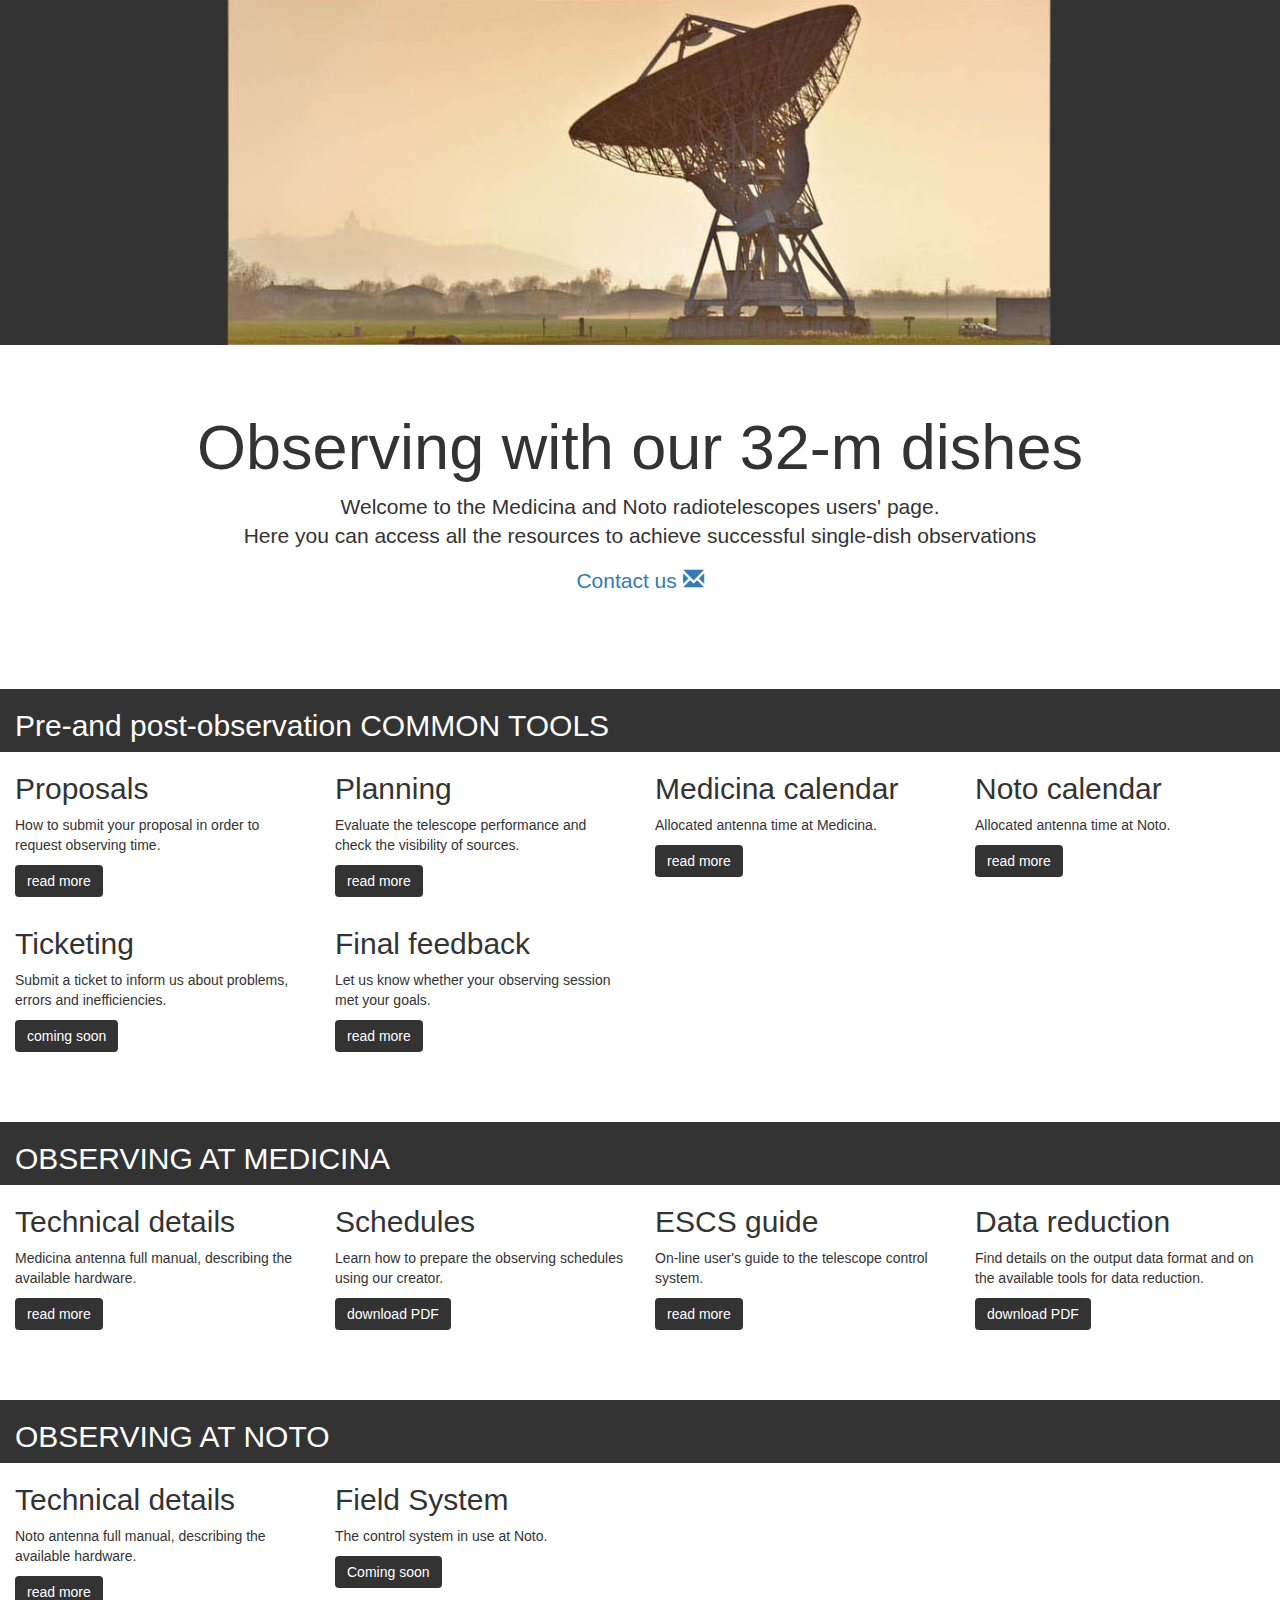
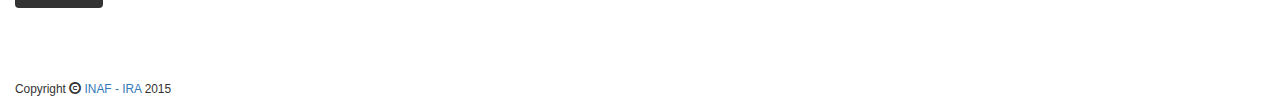
<file: index.html>
<!DOCTYPE html>

<html>
<head>
  <meta name="generator" content=
  "HTML Tidy for Linux (vers 25 March 2009), see www.w3.org">
  <meta http-equiv="Content-Type" content=
  "text/html; charset=us-ascii">
  <meta charset="utf-8">
  <meta http-equiv="X-UA-Compatible" content="IE=edge">
  <meta name="viewport" content=
  "width=device-width, initial-scale=1">

  <title>Observing @ IRA</title>
  <link rel="stylesheet" href="css/bootstrap.min.css" type=
  "text/css">
  <link rel="stylesheet" href="css/observing.css" type="text/css">
</head>

<body>
  <div class="container-fluid">
    <div class="row">
        <img class="fullwidth" alt="Parabolic Dish" src="img/medicinabanner.jpg" />
    </div>

    <div class="row">
      <div class="jumbotron">
        <h1>Observing with our 32-m dishes</h1>

        <p class="lead">Welcome to the Medicina and Noto
        radiotelescopes users' page.<br>
        Here you can access all the resources to achieve successful
        single-dish observations</p>

        <p class="biglink">
        <a alt="contact us" href=
            "mailto:observing@ira.inaf.it">Contact us
            <span class="glyphicon glyphicon-envelope"></span>
        </a></p>
      </div>
    </div>

    <div class="row inverse">
      <div class="col-lg-10">
        <h2>Pre-and post-observation COMMON TOOLS</h2>
      </div>
    </div>

    <div class="row">
      <div class="col-lg-3 col-md-3 col-sm-6 col-xs-12">
        <h2>Proposals<br></h2>

        <p>How to submit your proposal in order to request
        observing time.</p>

        <p><a class="inverse btn btn-default" href=
        "http://www.ira.inaf.it/Observing/Observing_time.html">read
        more</a></p>
      </div>

      <div class="col-lg-3 col-md-3 col-sm-6 col-xs-12">
        <h2>Planning</h2>

        <p>Evaluate the telescope performance and check the
        visibility of sources.</p>

        <p><a class="inverse btn btn-default inverse" href="planning.html">read
        more</a></p>
      </div>

      <div class="clearfix visible-xs-block"></div>
      
      <div class="col-lg-3 col-md-3 col-sm-6 col-xs-12">
        <h2>Medicina calendar<br></h2>

        <p>Allocated antenna time at Medicina.</p>

        <p><a class="inverse btn btn-default" href=
        "http://www.ira.inaf.it/Observations/calpar.htm">read
        more</a></p>
      </div>

      <div class="col-lg-3 col-md-3 col-sm-6 col-xs-12">
        <h2>Noto calendar<br></h2>

        <p>Allocated antenna time at Noto.</p>

        <p><a class="inverse btn btn-default" href=
        "http://www.ira.inaf.it/Observations/calnt.html">read
        more</a></p>
      </div>
    </div>
    <div class="row mainrow">

      <div class="col-lg-3 col-md-3 col-sm-6 col-xs-12">
        <h2>Ticketing</h2>

        <p>Submit a ticket to inform us about problems,
        errors and inefficiencies.</p>

        <p><a class="inverse btn btn-default" href="#">coming
        soon</a></p>
      </div>

      <div class="col-lg-3 col-md-3 col-sm-6 col-xs-12">
        <h2>Final feedback</h2>

        <p>Let us know whether your observing session met your
        goals.</p>

        <p><a class="inverse btn btn-default" href=
        "http://www.ira.inaf.it/Observing/obs_feedback.html">read
        more</a></p>
      </div>
    </div>

    <div class="row inverse">
      <div class="col-lg-10">
        <h2>OBSERVING AT MEDICINA</h2>
      </div>
    </div>

    <div class="row mainrow">
      <div class="col-lg-3 col-md-3 col-sm-6 col-xs-12">
        <h2>Technical details</h2>

        <p>Medicina antenna full manual, describing the available
        hardware.</p>

        <p><a class="inverse btn btn-default" href=
        "http://www.med.ira.inaf.it/ManualeMedicina/English/index.htm">
        read more</a></p>
      </div>

      <div class="col-lg-3 col-md-3 col-sm-6 col-xs-12">
        <h2>Schedules</h2>

        <p>Learn how to prepare the observing schedules using our
        creator.</p>

        <p><a class="inverse btn btn-default" href=
        "http://www.ira.inaf.it/%7Ebartolini/schedulecreator/schedulecreator_draft_manual.pdf"
        target="_blank">download PDF</a></p>
      </div>

      <div class="col-lg-3 col-md-3 col-sm-6 col-xs-12">
        <h2>ESCS guide</h2>

        <p>On-line user's guide to the telescope control
        system.</p>

        <p><a class="inverse btn btn-default" href=
        "http://discos.readthedocs.org/en/latest/user/medicina/index.html">
        read more</a></p>
      </div>

      <div class="col-lg-3 col-md-3 col-sm-6 col-xs-12">
        <h2>Data reduction</h2>

        <p>Find details on the output data format and on the
        available tools for data reduction.</p>

        <p><a class="inverse btn btn-default" href=
        "download/MED-MAN-FITS-02.pdf" target="_blank">download
        PDF</a></p>
      </div>
    </div>

    <div class="row inverse">
      <div class="col-lg-10">
        <h2>OBSERVING AT NOTO</h2>
      </div>
    </div>

    <div class="row mainrow">
      <div class="col-lg-3 col-md-3 col-sm-6 col-xs-12">
        <h2>Technical details</h2>

        <p>Noto antenna full manual, describing the available
        hardware.</p>

        <p><a class="inverse btn btn-default" href=
        "http://www.med.ira.inaf.it/ManualeNoto/indexEN.htm">read
        more</a></p>
      </div>

      <div class="col-lg-3 col-md-3 col-sm-6 col-xs-12">
        <h2>Field System</h2>

        <p>The control system in use at Noto.</p>

        <p><a class="inverse btn btn-default" href="#">Coming
        soon</a></p>
      </div>
    </div>

    <div class="footer">
        <p><small>Copyright <span class="glyphicon
                glyphicon-copyright-mark"></span> <a href="http://www.ira.inaf.it/">INAF
      - IRA</a> 2015</small></p>
    </div>
  </div><script src=
  "https://ajax.googleapis.com/ajax/libs/jquery/1.11.3/jquery.min.js"
  type="text/javascript">
</script><script src="js/bootstrap.min.js" type="text/javascript">
</script>
</body>
</html>
</file>
<file: css/observing.css>
.jumbotron{
    background-color: transparent;
    text-align: center;
}

.inverse{
    background-color: #333333;
    color: #ffffff;
    border: 0;
}

.fullwidth{
    width: 100%;
    padding: 0;
    margin: 0;
}

.mainrow{
    margin-bottom: 60px;
}

.biglink{
    font-size: +1.2em;
}
</file>
